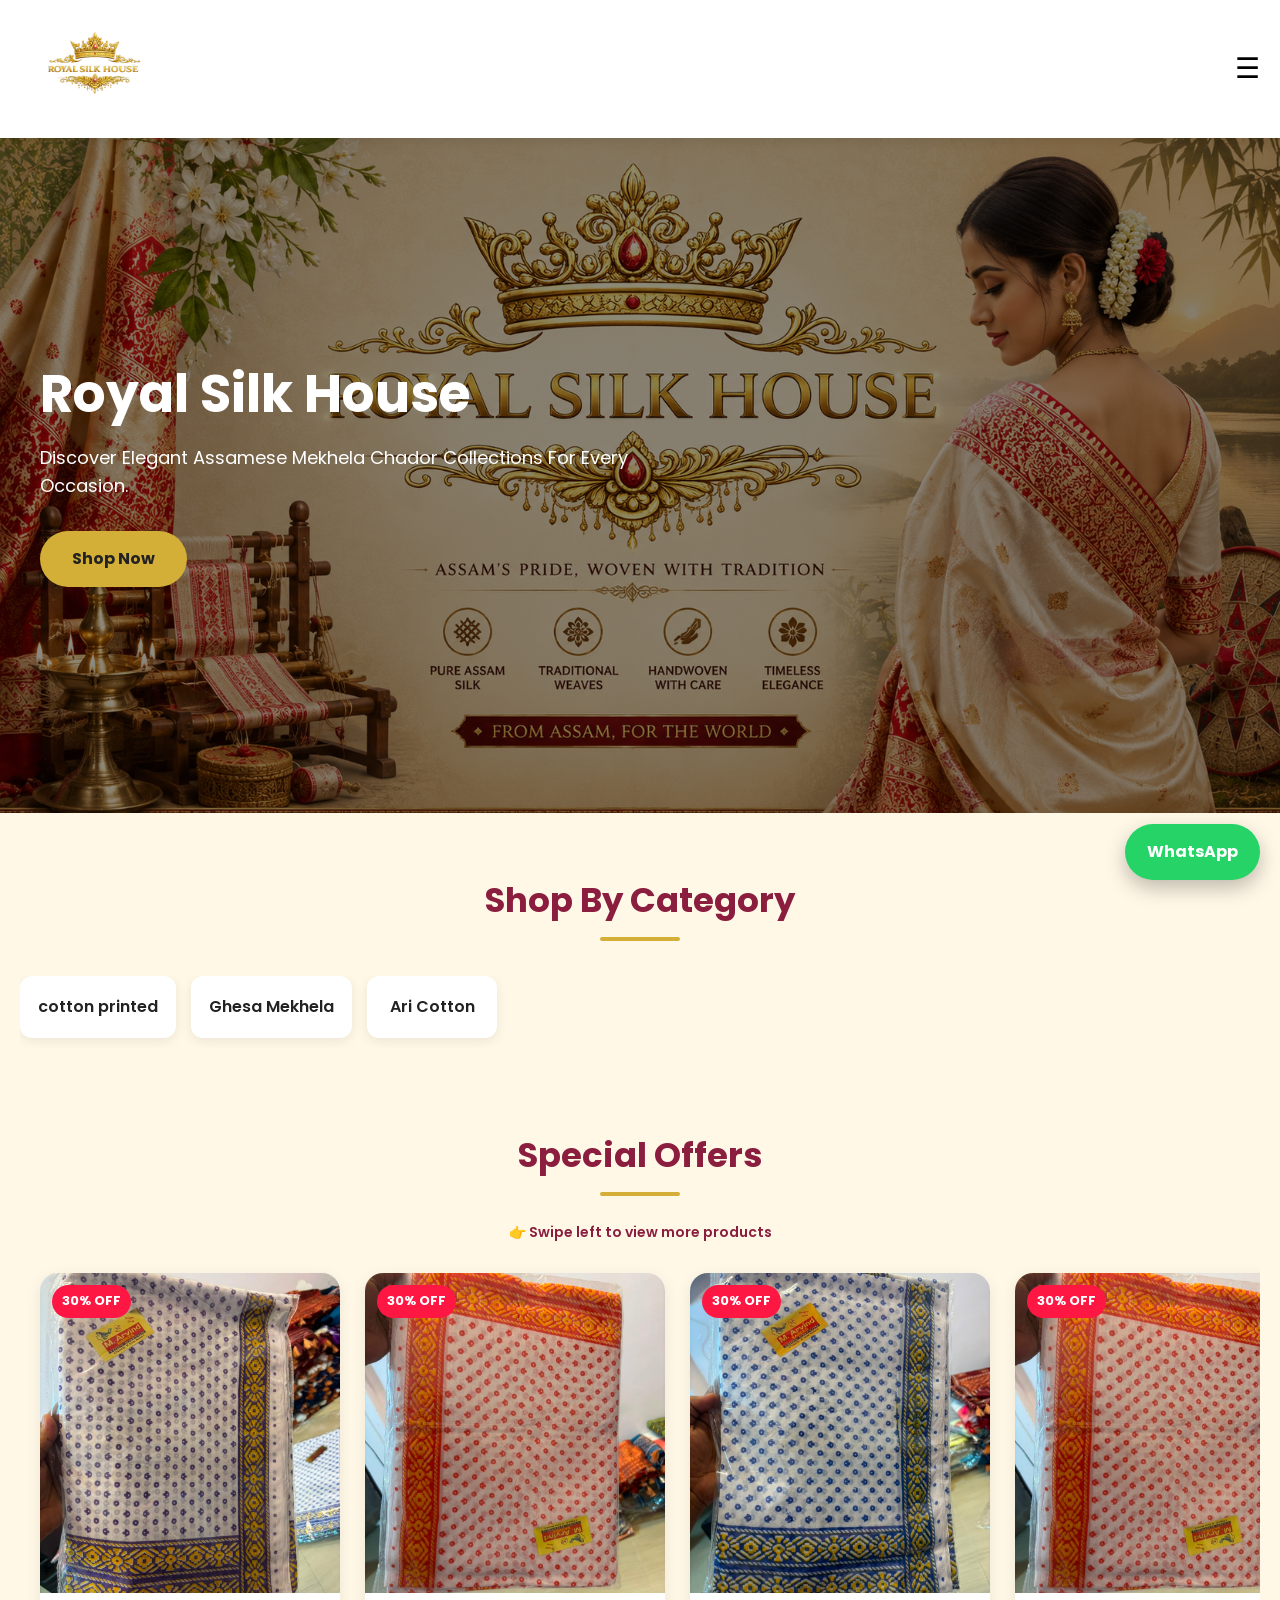
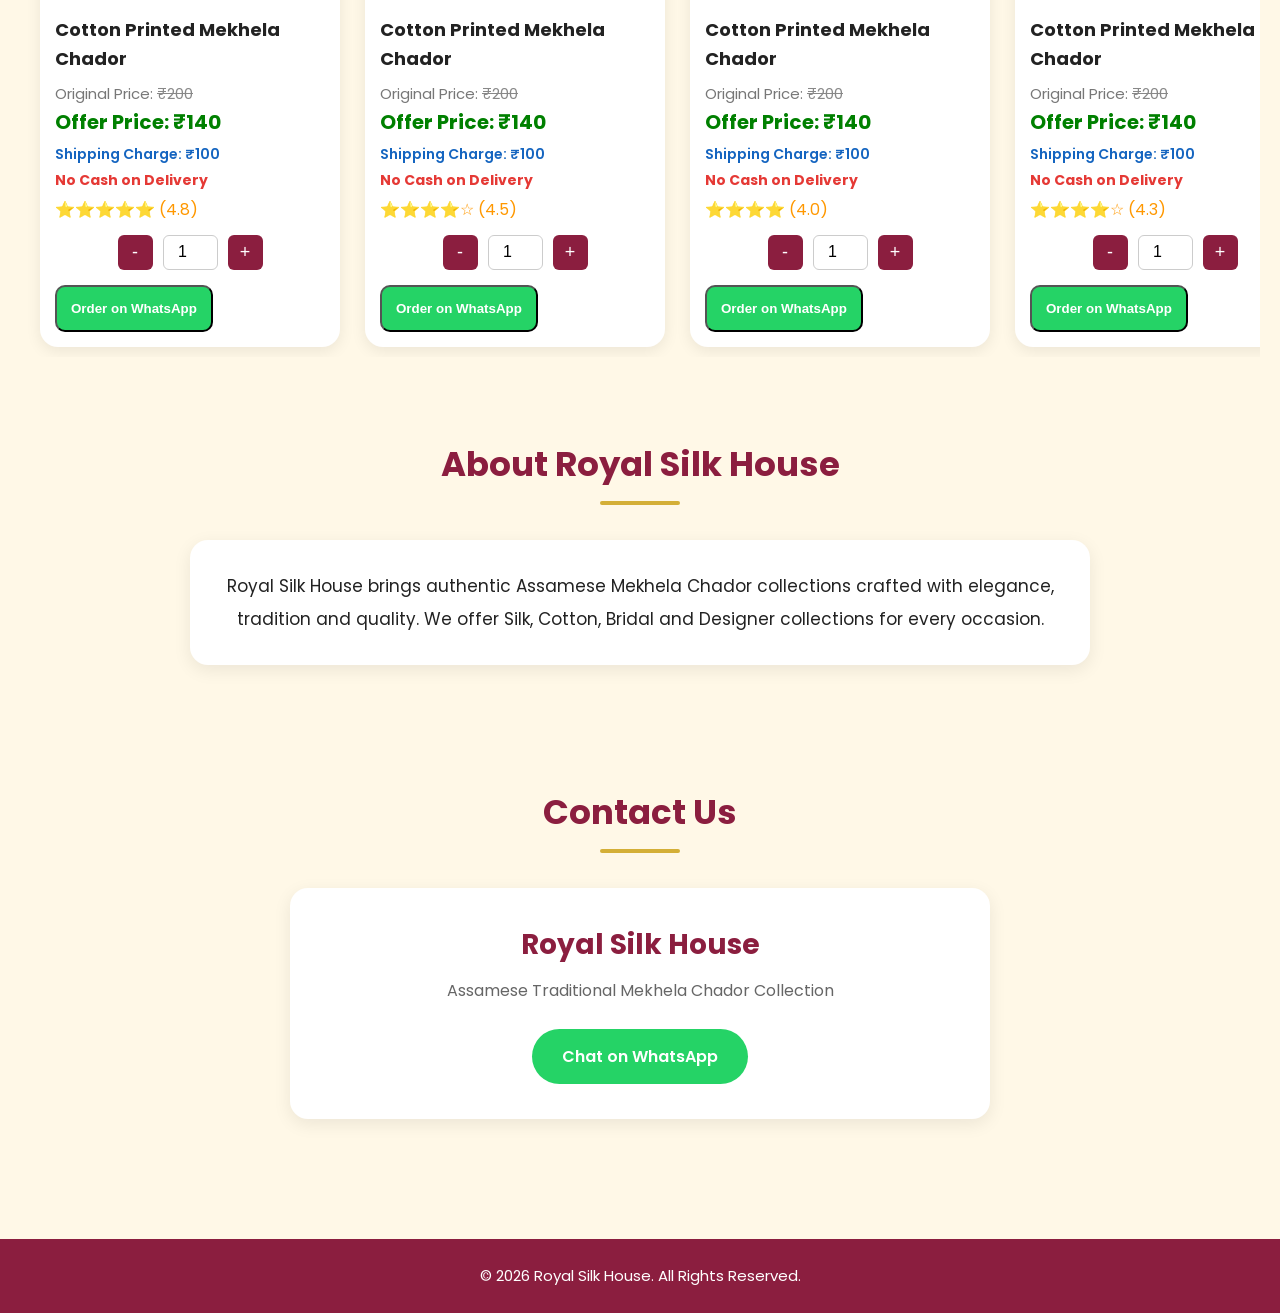
<file: index.html>
<!DOCTYPE html>
<html lang="en">
<head>
    <meta charset="UTF-8">
    <meta name="viewport" content="width=device-width, initial-scale=1.0">
    <title>Assamese Mekhela Chador Collection</title>

    <!-- CSS File -->
    <link rel="stylesheet" href="style.css">

    <!-- Google Font -->
    <link rel="preconnect" href="https://fonts.googleapis.com">
    <link rel="preconnect" href="https://fonts.gstatic.com" crossorigin>
    <link href="https://fonts.googleapis.com/css2?family=Poppins:wght@300;400;500;600;700&display=swap" rel="stylesheet">
</head>
<body>

    <header class="header">

        <div class="logo">

            <img src="Logo.png" alt="Royal Silk House">

        </div>

        <button class="menu-btn">
            ☰
        </button>


    </header>
    <div class="mobile-menu" id="mobile-menu">

    <a href="index.html"> Home</a>

    <a href="shop.html"> Shop</a>

    <a href="#contact"> Contact</a>

    <a href="https://wa.me/918822016942">💬 WhatsApp</a>

</div>

    <section class="hero">

    <div class="hero-content">

        <h1>Royal Silk House</h1>

        <p>

        Discover Elegant Assamese Mekhela Chador Collections For Every Occasion.

        </p>

        <a href="shop.html" class="shop-btn">
            Shop Now
        </a>

    </div>

</section>

    <section class="categories">

    <h2 class="section-title">Shop By Category</h2>

    <div class="category-container">

        <div class="category-card">cotton printed</div>

        <div class="category-card">Ghesa Mekhela</div>

        <div class="category-card">Ari Cotton</div>

    </div>

</section>

    <section class="featured-products">

    <h2 class="section-title">
        Special Offers
    </h2>

    <p class="scroll-text">
👉 Swipe left to view more products
</p>

    <div class="products-grid" id="special-products">

    </div>

</section>

<section class="about">

    <h2 class="section-title">
        About Royal Silk House
    </h2>

    <div class="about-box">

        <p>

            Royal Silk House brings authentic Assamese Mekhela Chador collections crafted with elegance, tradition and quality. We offer Silk, Cotton, Bridal and Designer collections for every occasion.

        </p>

    </div>

</section>


    <section class="contact" id="contact">

    <h2 class="section-title">
        Contact Us
    </h2>

    <div class="contact-box">

        <h3>Royal Silk House</h3>

        <p>Assamese Traditional Mekhela Chador Collection</p>

        <a href="https://wa.me/918822016942" class="contact-btn">
            Chat on WhatsApp
        </a>

    </div>

</section>

    <footer class="footer">

    <p>
        © 2026 Royal Silk House. All Rights Reserved.
    </p>

</footer>

    <!-- JavaScript File -->
    <script src="script.js"></script>

    <a href="https://wa.me/918822016942"
   class="floating-whatsapp">

    WhatsApp

</a>

</body>
</html>
</file>
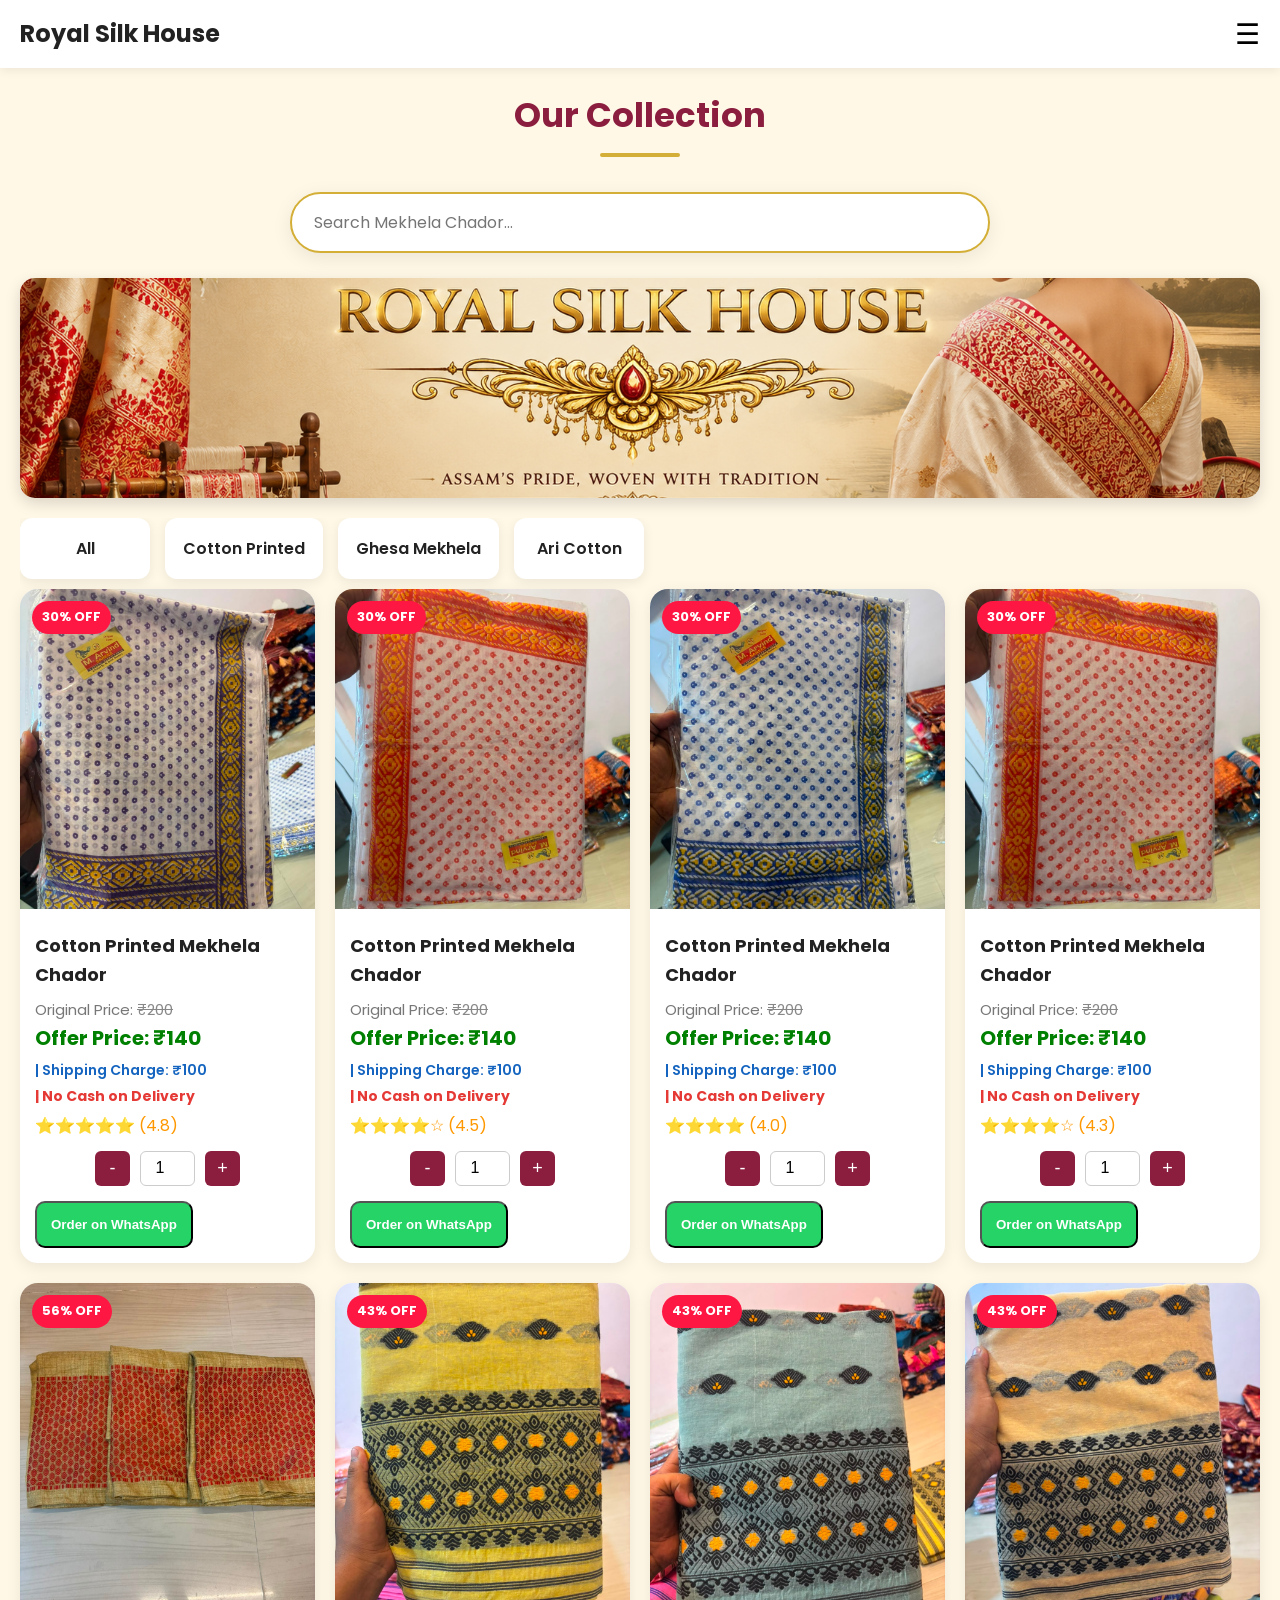
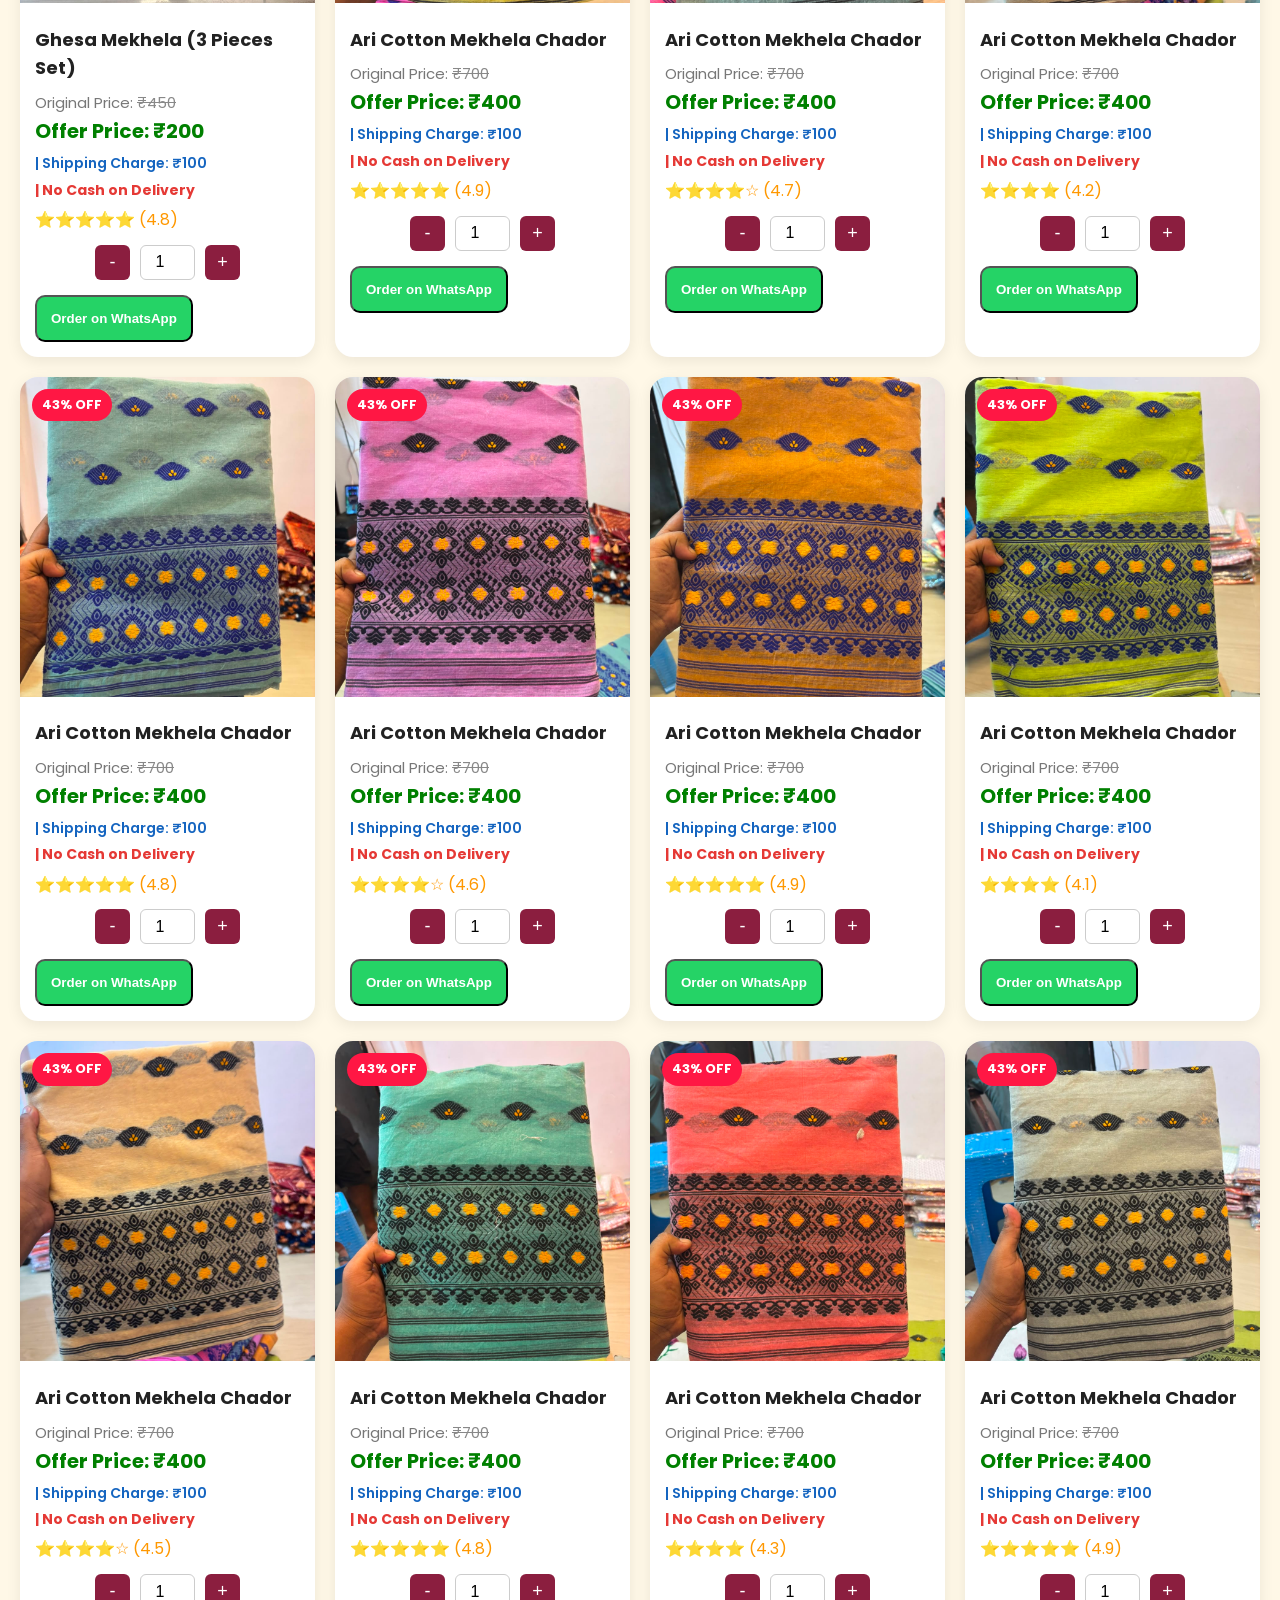
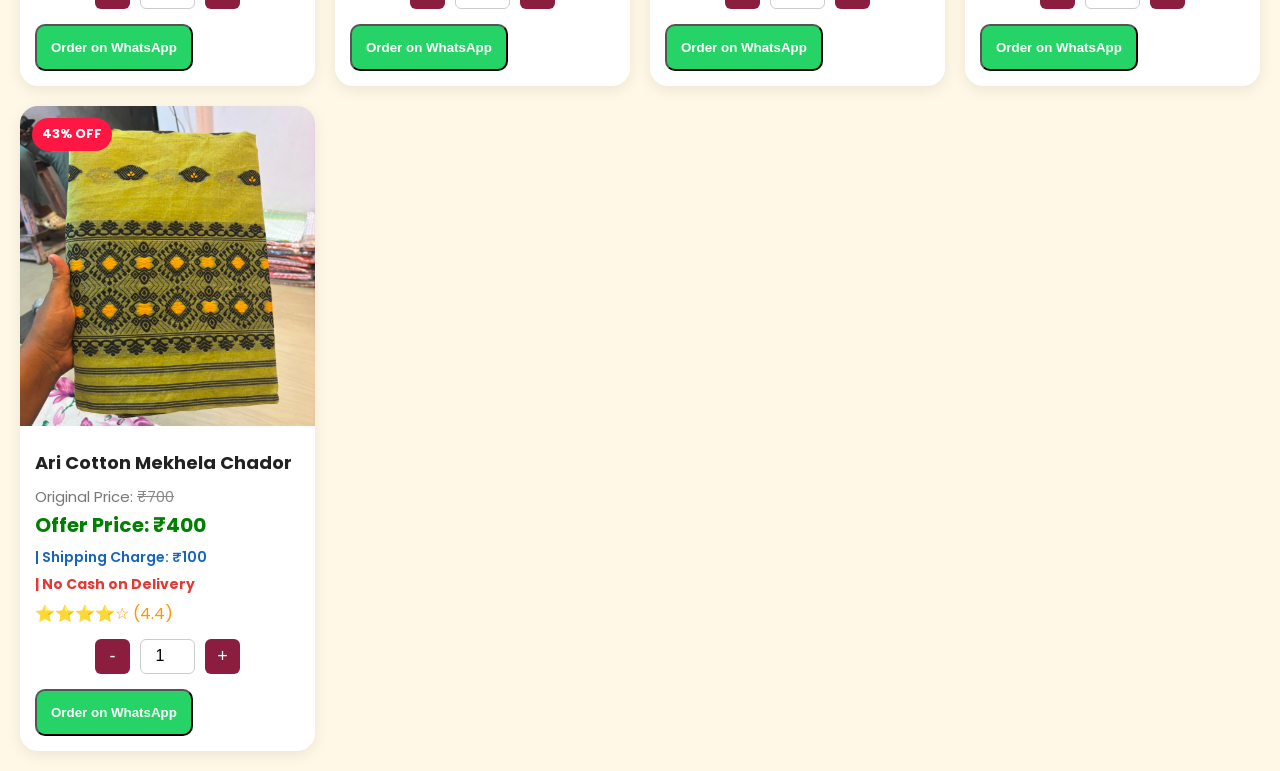
<file: shop.html>
<!DOCTYPE html>
<html lang="en">
<head>
    <meta charset="UTF-8">
    <meta name="viewport" content="width=device-width, initial-scale=1.0">
    <title>Shop | Royal Silk House</title>

    <link rel="stylesheet" href="style.css">

    <link rel="preconnect" href="https://fonts.googleapis.com">
    <link rel="preconnect" href="https://fonts.gstatic.com" crossorigin>
    <link href="https://fonts.googleapis.com/css2?family=Poppins:wght@300;400;500;600;700&display=swap" rel="stylesheet">
</head>
<body>

    <!-- Header -->
    <header class="header">

        <div class="logo">
            <h2>Royal Silk House</h2>
        </div>

        <button class="menu-btn">
            ☰
        </button>

    </header>
    <div class="mobile-menu" id="mobile-menu">

    <a href="index.html"> Home</a>

    <a href="shop.html"> Shop</a>

    <a href="index.html#contact"> Contact</a>

    <a href="https://wa.me/918822016942">💬 WhatsApp</a>

</div>
<section class="shop-page">

    <h2 class="section-title">
        Our Collection
    </h2>

    <div class="search-box">
        <input
            type="text"
            id="search-input"
            placeholder="Search Mekhela Chador..."
        >
    </div>

    <div class="category-banner">

        <img
        id="category-banner-image"
        src=""
        alt="Category Banner">

    </div>

    <div class="category-container">


        <div class="category-card" data-category="All">All</div>
        
        <div class="category-card" data-category="Cotton Printed">Cotton Printed</div>

        <div class="category-card" data-category="Ghesa Mekhela">Ghesa Mekhela</div>

        <div class="category-card" data-category="Ari Cotton">Ari Cotton</div>

    </div>

    <div class="products-grid" id="products-container">

    </div>
<!-- Product Popup -->

<div class="popup" id="popup">

    <div class="popup-content">

        <span class="close-popup">&times;</span>

        <img id="popup-image">

        <img id="popup-extra-image">

        <h2 id="popup-name"></h2>

        <p id="popup-original"></p>

        <p id="popup-offer"></p>

        <p id="popup-shipping"></p>

        <a id="popup-whatsapp"
            class="whatsapp-btn"
            href="#"
            target="_blank"
            rel="noopener">
            Order on WhatsApp
        </a>

    </div>

</div>
</section>

   <script src="script.js?v=3"></script>

</body>
</html>
</file>
<file: style.css>
html{

scroll-behavior:smooth;

}

*{
    margin:0;
    padding:0;
    box-sizing:border-box;
}

html{
    scroll-behavior:smooth;
}

body{
    font-family:'Poppins',sans-serif;
    background:#FFF8E7;
    color:#222;
    line-height:1.6;
}

/* =========================
   HEADER
========================= */

.header{
    position:sticky;
    top:0;
    z-index:1000;
    background:#fff;
    padding:15px 20px;
    display:flex;
    justify-content:space-between;
    align-items:center;
    box-shadow:0 2px 10px rgba(0,0,0,.08);
}

@media(max-width:768px){

.header{

padding:12px 18px;

}

.logo img{

width:120px;

}

}

.logo img{
    width:150px;
    height:auto;
}

.menu-btn{
    background:none;
    border:none;
    font-size:28px;
    cursor:pointer;
}

/* =========================
   HERO SECTION
========================= */

.hero{
    min-height:75vh;
    display:flex;
    align-items:center;
    padding:40px;
    background:
    linear-gradient(rgba(0,0,0,.45),rgba(0,0,0,.45)),
    url("banner.png");
    background-size:cover;
    background-position:center;
    color:white;
}

.hero-content{
    max-width:600px;
    animation:fadeIn 1s ease;
}

.hero h1{
    font-size:52px;
    line-height:1.2;
    margin-bottom:18px;
}

.hero p{
    font-size:18px;
    margin-bottom:30px;
}

.shop-btn{
    display:inline-block;
    background:#D4AF37;
    color:#222;
    text-decoration:none;
    padding:15px 32px;
    border-radius:50px;
    font-weight:700;
    transition:.3s;
}

.shop-btn:hover{
    transform:translateY(-3px);
    background:#c89b1e;
}

/* =========================
   SECTION TITLE
========================= */

.section-title{
    text-align:center;
    font-size:34px;
    color:#8B1E3F;
    margin-bottom:35px;
    font-weight:700;
}

.section-title::after{
    content:"";
    display:block;
    width:80px;
    height:4px;
    background:#D4AF37;
    margin:10px auto;
    border-radius:30px;
}

/* =========================
   CATEGORIES
========================= */

.categories{
    padding:60px 20px;
}

.category-container{
    display:flex;
    gap:15px;
    overflow-x:auto;
    padding-bottom:10px;
}

.category-container::-webkit-scrollbar{
    display:none;
}

.category-card{
    min-width:130px;
    background:#fff;
    padding:18px;
    text-align:center;
    border-radius:12px;
    font-weight:600;
    box-shadow:0 3px 12px rgba(0,0,0,.08);
    transition:.3s;
}

.category-card:hover{
    background:#8B1E3F;
    color:white;
    cursor:pointer;
}

/* =========================
   ANIMATION
========================= */

@keyframes fadeIn{

from{
    opacity:0;
    transform:translateY(25px);
}

to{
    opacity:1;
    transform:translateY(0);
}

}

/* =========================
   PRODUCTS
========================= */

.featured-products{
    padding:20px;
}

/* Homepage Special Offers */

#special-products{
    display:flex;
    overflow-x:auto;
    gap:25px;
    padding:10px 20px;
    scroll-behavior:smooth;
}

#special-products::-webkit-scrollbar{
    display:none;
}

#special-products .product-card{
    flex:0 0 300px;   /* Card width */
}

#special-products::-webkit-scrollbar{
    display:none;
}

#special-products .product-card{
    min-width:260px;
    flex-shrink:0;
}

/* Shop Page */

.shop-page{
    padding:20px;
}

.shop-page .products-grid{
    display:grid;
    grid-template-columns:repeat(4,1fr);
    gap:20px;
}

/* Product Card */

.product-card{
    background:#fff;
    border-radius:18px;
    overflow:hidden;
    box-shadow:0 4px 15px rgba(0,0,0,.08);
    transition:.3s;
}

.product-card:hover{
    transform:translateY(-8px);
    box-shadow:0 10px 25px rgba(0,0,0,.18);
}

/* Image */

.product-image{
    position:relative;
    overflow:hidden;
}

.product-image img,
.product-card img{
    width:100%;
    height:320px;
    object-fit:cover;
    transition:.4s;
}

.product-card:hover img{
    transform:scale(1.05);
}

/* Offer Badge */

.offer-badge{
    position:absolute;
    top:12px;
    left:12px;
    background:#e63946;
    color:#fff;
    padding:6px 12px;
    border-radius:25px;
    font-size:13px;
    font-weight:700;
}

/* Product Text */

.product-card h3{
    padding:15px 15px 8px;
    font-size:18px;
}

.old-price{
    padding:0 15px;
    color:#777;
    font-size:15px;
}

.old-price span{
    text-decoration:line-through;
}

.price{
    padding:0 15px;
    color:#8B1E3F;
    font-size:22px;
    font-weight:700;
}

.shipping{
    padding:0 15px;
    margin-top:5px;
    color:#666;
    font-size:14px;
}

.rating{
    padding:0 15px;
    margin-top:6px;
    color:#ff9800;
}

/* WhatsApp Button */

.whatsapp-btn{
    display:block;
    margin:15px;
    padding:14px;
    text-align:center;
    background:#25D366;
    color:white;
    text-decoration:none;
    border-radius:10px;
    font-weight:600;
    transition:.3s;
}

.whatsapp-btn:hover{
    background:#1fb45b;
}

/* =========================
   ABOUT SECTION
========================= */

.about{
    padding:60px 20px;
}

.about-box{
    max-width:900px;
    margin:auto;
    background:#fff;
    padding:30px;
    border-radius:18px;
    box-shadow:0 5px 18px rgba(0,0,0,.08);
    text-align:center;
    line-height:1.9;
    font-size:17px;
}

/* =========================
   CONTACT
========================= */

.contact{
    padding:60px 20px;
}

.contact-box{
    max-width:700px;
    margin:auto;
    background:white;
    padding:35px;
    border-radius:18px;
    text-align:center;
    box-shadow:0 5px 18px rgba(0,0,0,.08);
}

.contact-box h3{
    color:#8B1E3F;
    font-size:28px;
    margin-bottom:10px;
}

.contact-box p{
    margin-bottom:25px;
    color:#666;
}

.contact-btn{
    display:inline-block;
    background:#25D366;
    color:white;
    text-decoration:none;
    padding:15px 30px;
    border-radius:50px;
    font-weight:600;
    transition:.3s;
}

.contact-btn:hover{
    background:#1fb45b;
    transform:translateY(-3px);
}

/* =========================
   FOOTER
========================= */

.footer{
    background:#8B1E3F;
    color:white;
    text-align:center;
    padding:25px;
    margin-top:60px;
    font-size:15px;
}

/* =========================
   FLOATING WHATSAPP
========================= */

.floating-whatsapp{
    position:fixed;
    bottom:20px;
    right:20px;
    background:#25D366;
    color:white;
    text-decoration:none;
    padding:15px 22px;
    border-radius:50px;
    font-weight:700;
    box-shadow:0 8px 20px rgba(0,0,0,.25);
    transition:.3s;
    z-index:999;
}

.floating-whatsapp:hover{
    transform:scale(1.08);
}

/* =========================
   POPUP
========================= */

.popup{
    display:none;
    position:fixed;
    top:0;
    left:0;
    width:100%;
    height:100%;
    background:rgba(0,0,0,.7);
    justify-content:center;
    align-items:center;
    z-index:9999;
}

.popup-content{
    background:white;
    width:90%;
    max-width:420px;
    border-radius:20px;
    padding:20px;
    position:relative;
    text-align:center;
    animation:popupShow .3s ease;
}

.popup-content img{
    width:100%;
    border-radius:15px;
    margin-bottom:15px;
}

.popup-content h2{
    color:#8B1E3F;
    margin-bottom:10px;
}

.close-popup{
    position:absolute;
    right:18px;
    top:12px;
    font-size:30px;
    cursor:pointer;
    font-weight:bold;
}

@keyframes popupShow{

from{
    opacity:0;
    transform:scale(.8);
}

to{
    opacity:1;
    transform:scale(1);
}

}

/* =========================
   NAVIGATION LINKS
========================= */

.mobile-menu{
    display:none;
    flex-direction:column;
    background:white;
    box-shadow:0 5px 15px rgba(0,0,0,.12);
}

.mobile-menu.show{
    display:flex;
}

.mobile-menu a{
    text-decoration:none;
    color:#222;
    padding:16px 20px;
    border-bottom:1px solid #eee;
    font-weight:600;
}

.mobile-menu a:hover{
    background:#FFF8E7;
}

/* ===========================
   MOBILE RESPONSIVE
=========================== */

@media (max-width:768px){

.hero{
    min-height:60vh;
    background-position:center;
}

.hero-content{
    max-width:100%;
    text-align:center;
}

.hero h1{
    font-size:34px;
    line-height:1.2;
}

.hero p{
    font-size:15px;
    line-height:1.7;
}

.shop-btn{
    padding:12px 25px;
}

.logo img{
    width:110px;
}

.section-title{
    font-size:28px;
}

}

@media(max-width:768px){

#special-products{
    display:flex;
    width:100%;
    gap:20px;
    overflow-x:auto;
    padding:20px;
    scroll-behavior:smooth;
    align-items:stretch;
}

#special-products::-webkit-scrollbar{
    display:none;
}

#special-products .product-card{
    flex:0 0 320px;
}

}

@media(max-width:768px){

.shop-page .products-grid{

grid-template-columns:repeat(3,1fr);

gap:8px;

}

.shop-page .product-card img{

height:120px;

}

.shop-page h3{

font-size:11px;

}

.shop-page .price{

font-size:12px;

}

.shop-page .old-price{

font-size:10px;

}

.shop-page .shipping{

font-size:10px;

}

.shop-page .rating{

font-size:10px;

}

.shop-page .whatsapp-btn{

font-size:10px;

padding:7px;

}

}

.category-card{

cursor:pointer;
transition:.3s;

}

.category-card:hover{

background:#8B1E3F;
color:white;
transform:translateY(-4px);

}

.whatsapp-btn{

transition:.3s;

}

.whatsapp-btn:hover{

transform:scale(1.03);

}

.floating-whatsapp{

animation:float 2s infinite;

}

@keyframes float{

0%{

transform:translateY(0);

}

50%{

transform:translateY(-5px);

}

100%{

transform:translateY(0);

}

}

.search-box{
    width:100%;
    max-width:700px;
    margin:25px auto;
}

.search-box input{
    width:100%;
    padding:16px 22px;
    border:2px solid #D4AF37;
    border-radius:50px;
    font-size:16px;
    font-family:'Poppins',sans-serif;
    background:#fff;
    outline:none;
    transition:.3s;
    box-shadow:0 5px 20px rgba(0,0,0,.08);
}

.search-box input:focus{
    border-color:#8B1E3F;
    box-shadow:0 8px 25px rgba(139,30,63,.18);
}

@media(max-width:768px){

.search-box{
    max-width:100%;
    margin:18px auto;
}

.search-box input{
    padding:14px 18px;
    font-size:15px;
}

}

.cod{
    color:#d32f2f;
    font-size:13px;
    font-weight:600;
    padding:0 15px;
    margin-top:4px;
}

.quantity-box{
    display:flex;
    justify-content:center;
    align-items:center;
    gap:10px;
    margin:12px 15px;
}

.quantity-box button{
    width:35px;
    height:35px;
    border:none;
    background:#8B1E3F;
    color:#fff;
    border-radius:6px;
    cursor:pointer;
    font-size:18px;
}

.quantity-box input{
    width:55px;
    height:35px;
    text-align:center;
    border:1px solid #ccc;
    border-radius:6px;
    font-size:16px;
}

@media (max-width:768px){

.hero{
    height:75vh;
    background-position:center;
    background-size:cover;
}

.hero-content{
    padding:0 20px;
}

.hero h1{
    font-size:52px;
    line-height:1.1;
}

.hero p{
    font-size:22px;
    margin-top:15px;
}

}

.scroll-text{

text-align:center;

color:#8b1e3f;

font-weight:600;

margin-top:-10px;

margin-bottom:20px;

font-size:14px;

}

.category-banner{
    width:100%;
    margin:20px 0;
    border-radius:15px;
    overflow:hidden;
    box-shadow:0 5px 15px rgba(0,0,0,.15);
}

.category-banner img{
    width:100%;
    height:220px;
    object-fit:cover;
    display:block;
}

/* ===== Premium Product Design ===== */

.cod{
    color:#e53935;
    font-weight:700;
    font-size:14px;
}

.shipping{
    color:#1565c0;
    font-weight:600;
}

.price{
    color:#008000;
    font-size:20px;
    font-weight:bold;
}

.old-price span{
    text-decoration:line-through;
    color:#888;
}

.product-card{
    transition:.3s;
}

.product-card:hover{
    transform:translateY(-5px);
    box-shadow:0 12px 30px rgba(0,0,0,.15);
}

.offer-badge{
    background:#ff1744;
    color:#fff;
    font-weight:bold;
    padding:6px 10px;
    border-radius:20px;
    font-size:13px;
}

/* ===========================
   MOBILE PRODUCT GRID
=========================== */

@media (max-width:768px){

.products-grid{

display:grid;

grid-template-columns:repeat(2,1fr);

gap:12px;

padding:10px;

}

.product-card{

width:100%;

margin:0;

}

.product-card img{

height:180px;

object-fit:cover;

}

}

/* ===========================
   FINAL MOBILE SHOP FIX
=========================== */

@media (max-width:768px){

    .shop-page .products-grid{
        display:grid;
        grid-template-columns:repeat(2, minmax(0, 1fr));
        gap:12px;
        padding:10px 0;
    }

    .shop-page .product-card{
        width:100%;
        min-width:0;
        margin:0;
    }

    .shop-page .product-card img{
        width:100%;
        height:180px;
        object-fit:cover;
    }

}

/* =========================
   MOBILE CATEGORY BANNER FIX
========================= */

@media (max-width: 768px){

    .category-banner{
        width:100%;
        height:200px;
        margin:20px 0;
        display:block;
        overflow:hidden;
        border-radius:15px;
    }

    .category-banner img{
        width:100%;
        height:100%;
        display:block;
        object-fit:cover;
        object-position:center;
    }

}
</file>
